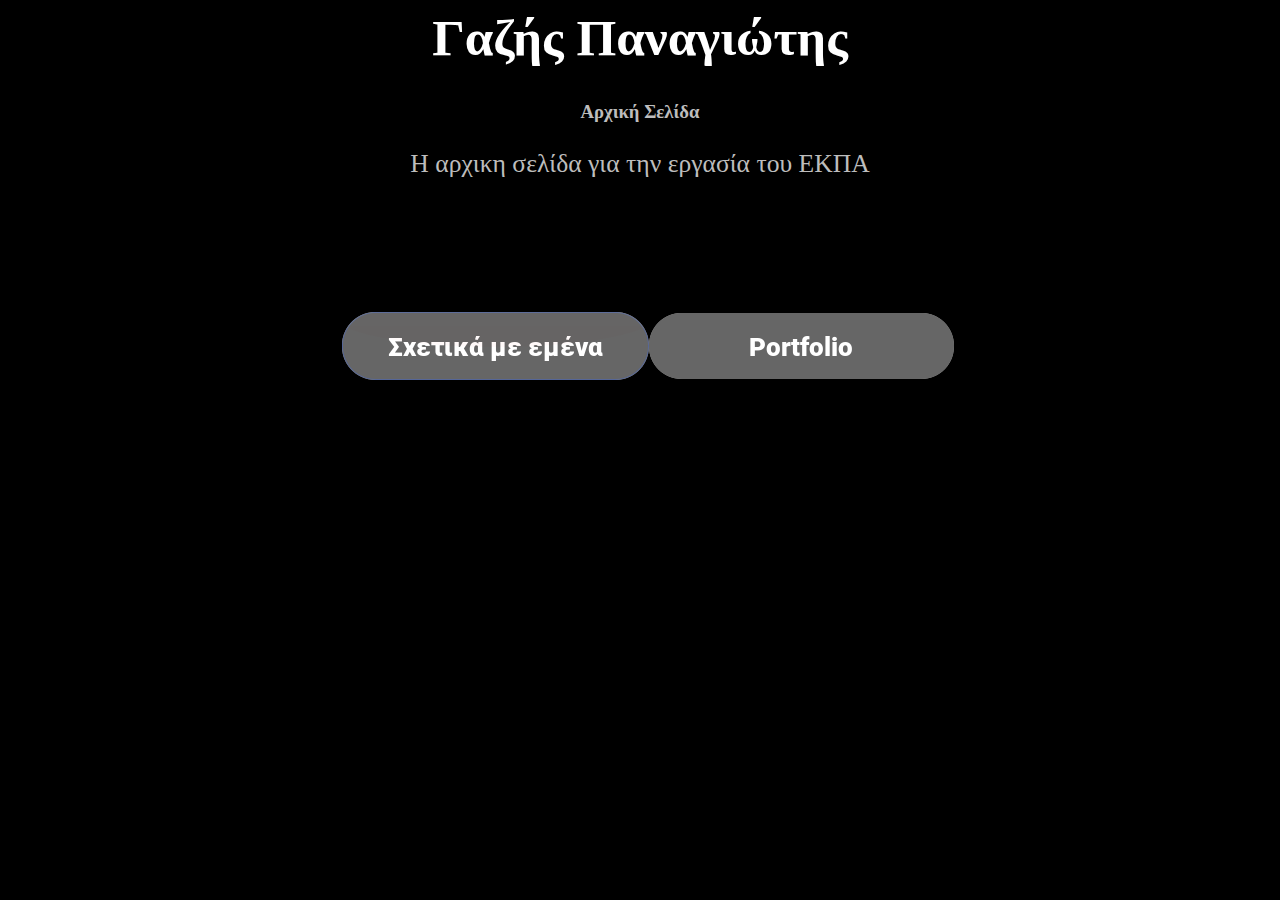
<file: index.html>
<!DOCTYPE HTML5>
<!DOCTYPE html>
<html>
<head>
	<meta charset="utf-8">
	<title>Gazis Panagiotis</title>
	<link rel="stylesheet" href="style.css">
</head>
<body>
	<div class="center">
		<h1>Γαζής Παναγιώτης</h1>
		<h3>Αρχική Σελίδα</h3>
		<p>Η αρχικη σελίδα για την εργασία του ΕΚΠΑ</p>
		
	<div class="buttons">
		<a href="about.html"><img src="images/button_about.png"></a>
		<a href="portfolio.html"><img src="images/button_portfolio.png"></a>
	</div>
	</div>

</body>
</html>
</file>
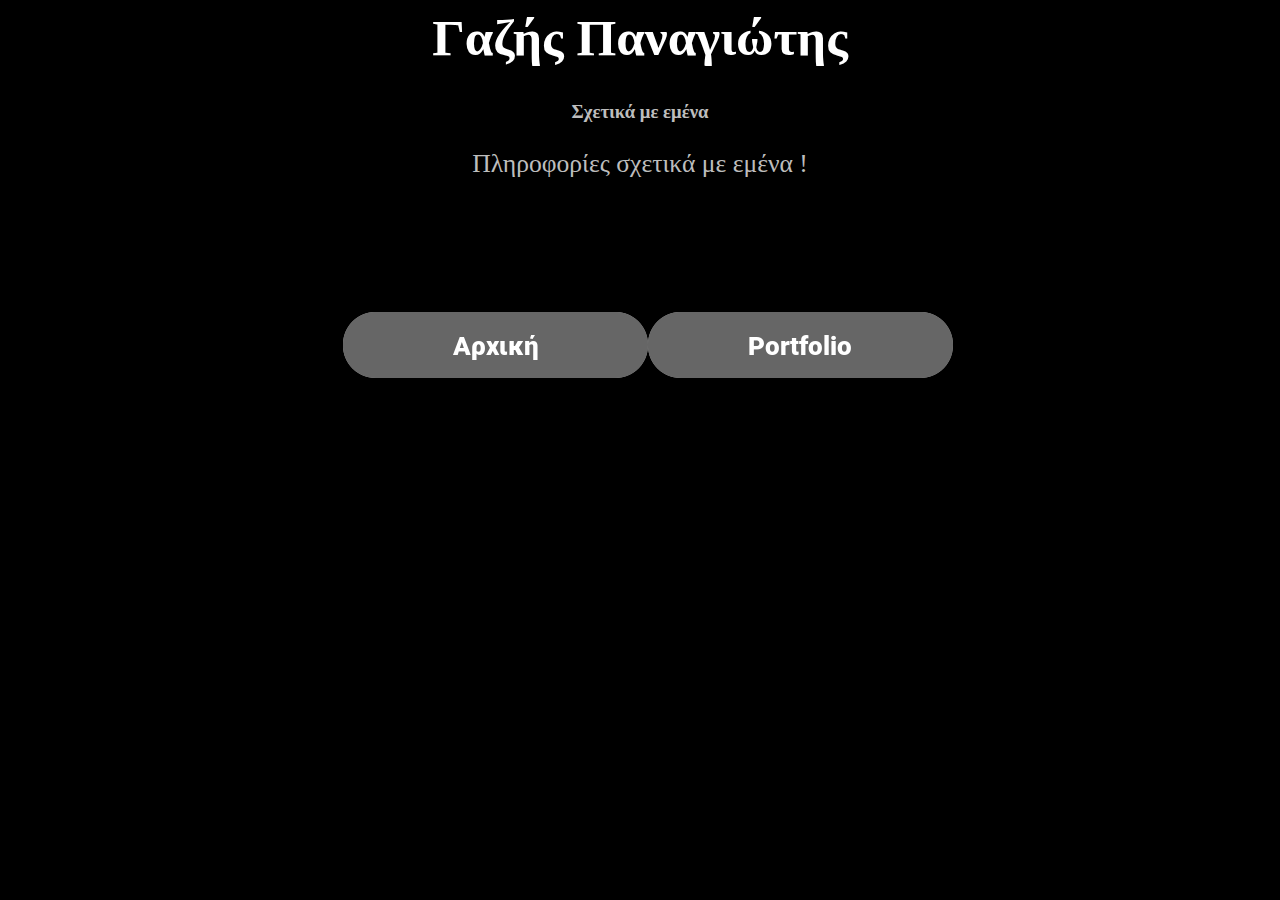
<file: about.html>
<!DOCTYPE HTML5>
<!DOCTYPE html>
<html>
<head>
	<meta charset="utf-8">
	<title>Gazis Panagiotis</title>
	<link rel="stylesheet" href="style.css">
</head>
<body>
	<div class="center">
		<h1>Γαζής Παναγιώτης</h1>
		<h3>Σχετικά με εμένα</h3>
		<p>Πληροφορίες σχετικά με εμένα !</p>
		
	<div class="buttons">
		<a href="index.html"><img src="images/button_home.png"></a>
		<a href="portfolio.html"><img src="images/button_portfolio.png"></a>
	</div>
	</div>

</body>
</html>
</file>
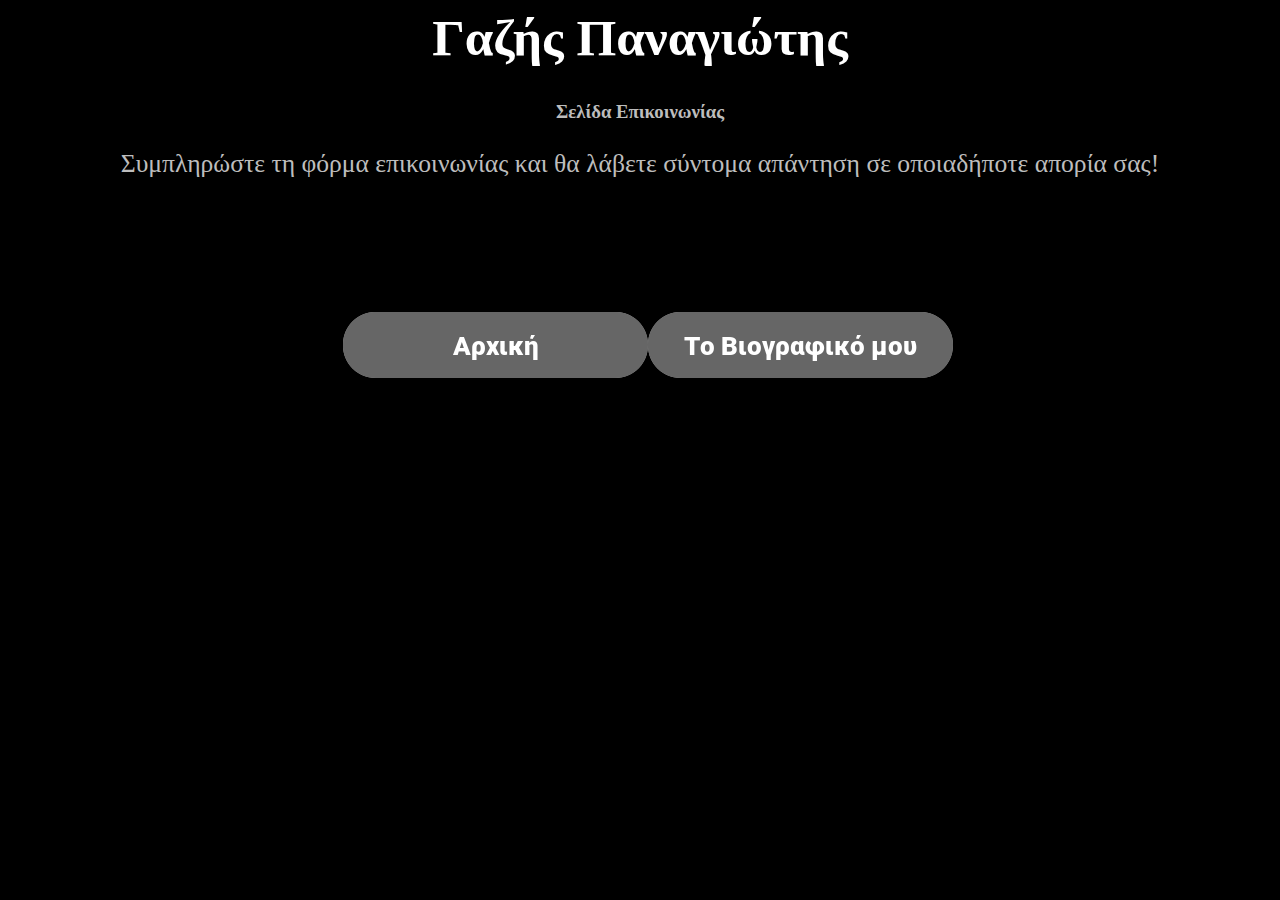
<file: contact.html>
<!DOCTYPE HTML5>
<!DOCTYPE html>
<html>
<head>
	<meta charset="utf-8">
	<title>Gazis Panagiotis</title>
	<link rel="stylesheet" href="style.css">
</head>
<body>
	<div class="center">
		<h1>Γαζής Παναγιώτης</h1>
		<h3>Σελίδα Επικοινωνίας</h3>
		<p>Συμπληρώστε τη φόρμα επικοινωνίας και θα λάβετε σύντομα απάντηση σε οποιαδήποτε απορία σας!</p>
		
	<div class="buttons">
		<a href="index.html"><img src="images/button_home.png"></a>
		<a href="my_bio.html"><img src="images/button_bio.png"></a>
	</div>
	</div>

</body>
</html>
</file>
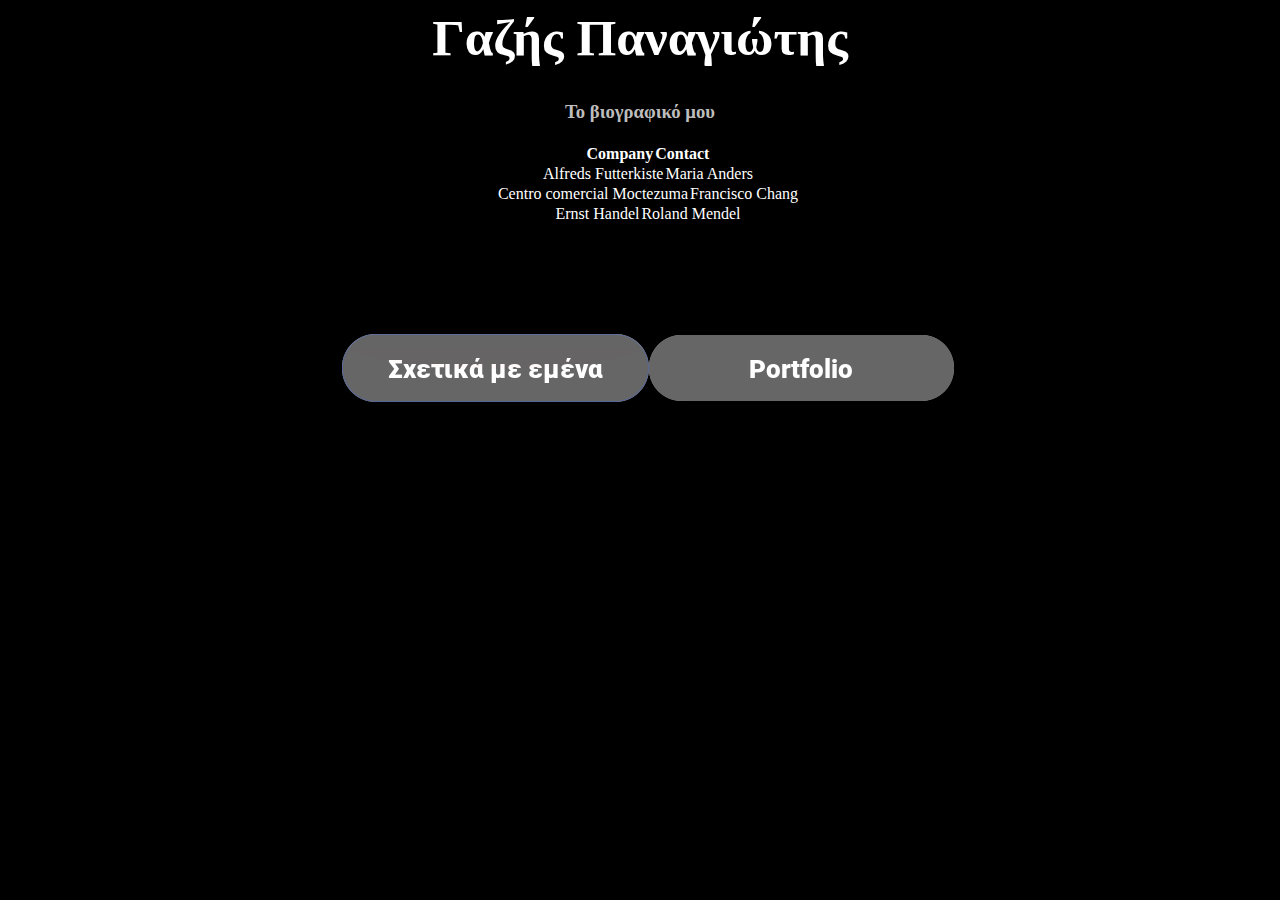
<file: my_bio.html>
<!DOCTYPE HTML5>
<!DOCTYPE html>
<html>
<head>
	<meta charset="utf-8">
	<title>Gazis Panagiotis</title>
	<link rel="stylesheet" href="style.css">
</head>
<body>
	<div class="center">
		<h1>Γαζής Παναγιώτης</h1>
		<h3>Το βιογραφικό μου</h3>
		<div class="table">
			<table>
			<tr>
			  <th>Company</th>
			  <th>Contact</th>
			</tr>
			<tr>
			  <td>Alfreds Futterkiste</td>
			  <td>Maria Anders</td>
			</tr>
			<tr>
			  <td>Centro comercial Moctezuma</td>
			  <td>Francisco Chang</td>
			</tr>
			<tr>
			  <td>Ernst Handel</td>
			  <td>Roland Mendel</td>
			</tr>
			</table>
		</div>
	</div>	
	
	<div class="buttons">
		<a href="about.html"><img src="images/button_about.png"></a>
		<a href="portfolio.html"><img src="images/button_portfolio.png"></a>
		
	</div>

</body>
</html>
</file>
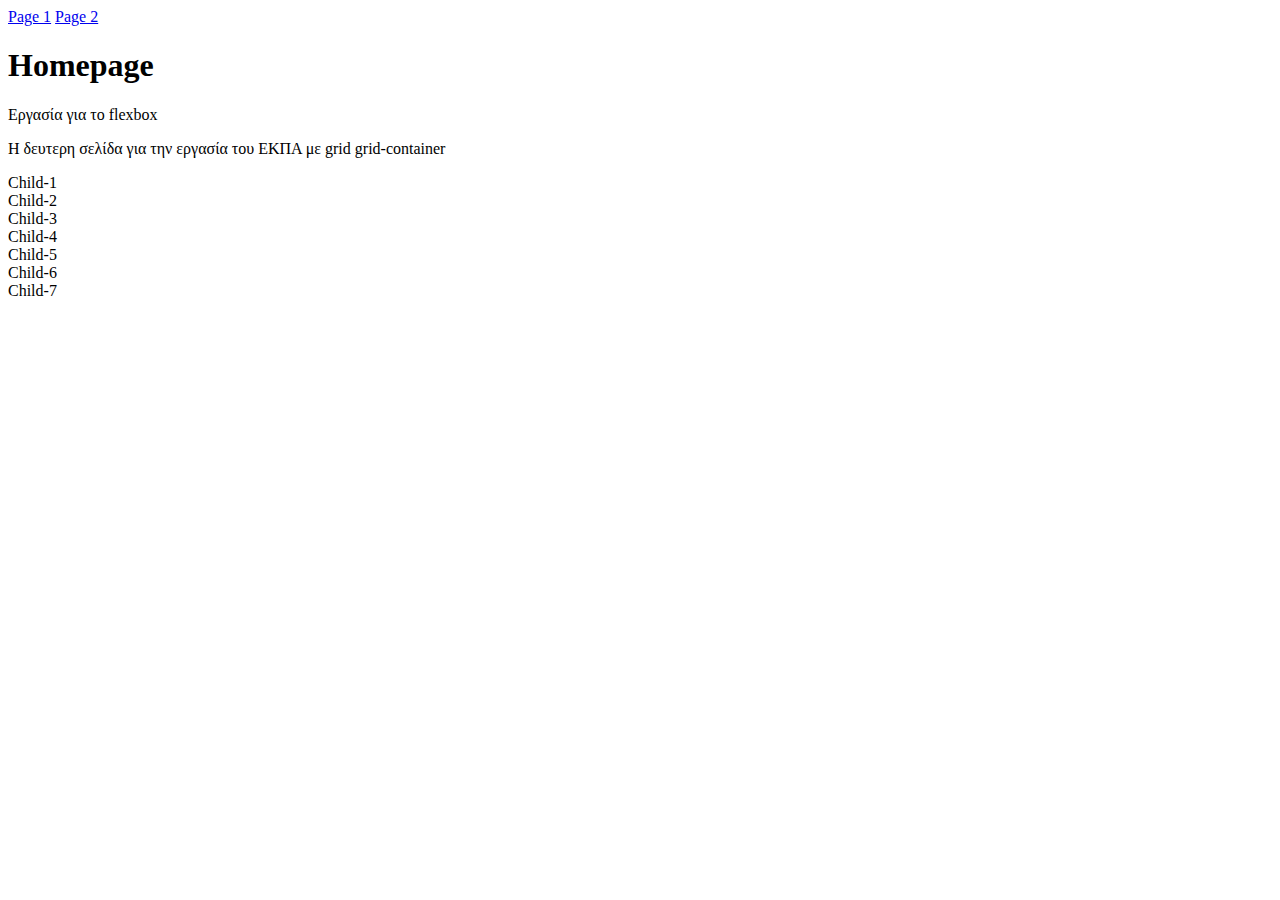
<file: page2.html>
<!DOCTYPE HTML5>
<!DOCTYPE html>
<html>
	<head>
		<meta charset="utf-8" />
		<title>Gazis Panagiotis page 2</title>
		<link rel="stylesheet" href="css/style.css" />
	</head>
	<body>
		<div class="topnav">
			<a class="active" href="index.html">Page 1</a>
			<a href="page2.html">Page 2</a>
		</div>

		<div class="center">
			<h1>Homepage</h1>
			<div>Εργασία για το flexbox</div>
			<p>Η δευτερη σελίδα για την εργασία του ΕΚΠΑ με grid grid-container</p>

			<div class="grid-container">
				<div>Child-1</div>
				<div>Child-2</div>
				<div>Child-3</div>
				<div>Child-4</div>
				<div>Child-5</div>
				<div>Child-6</div>
				<div>Child-7</div>
			</div>
		</div>
	</body>
</html>
</file>
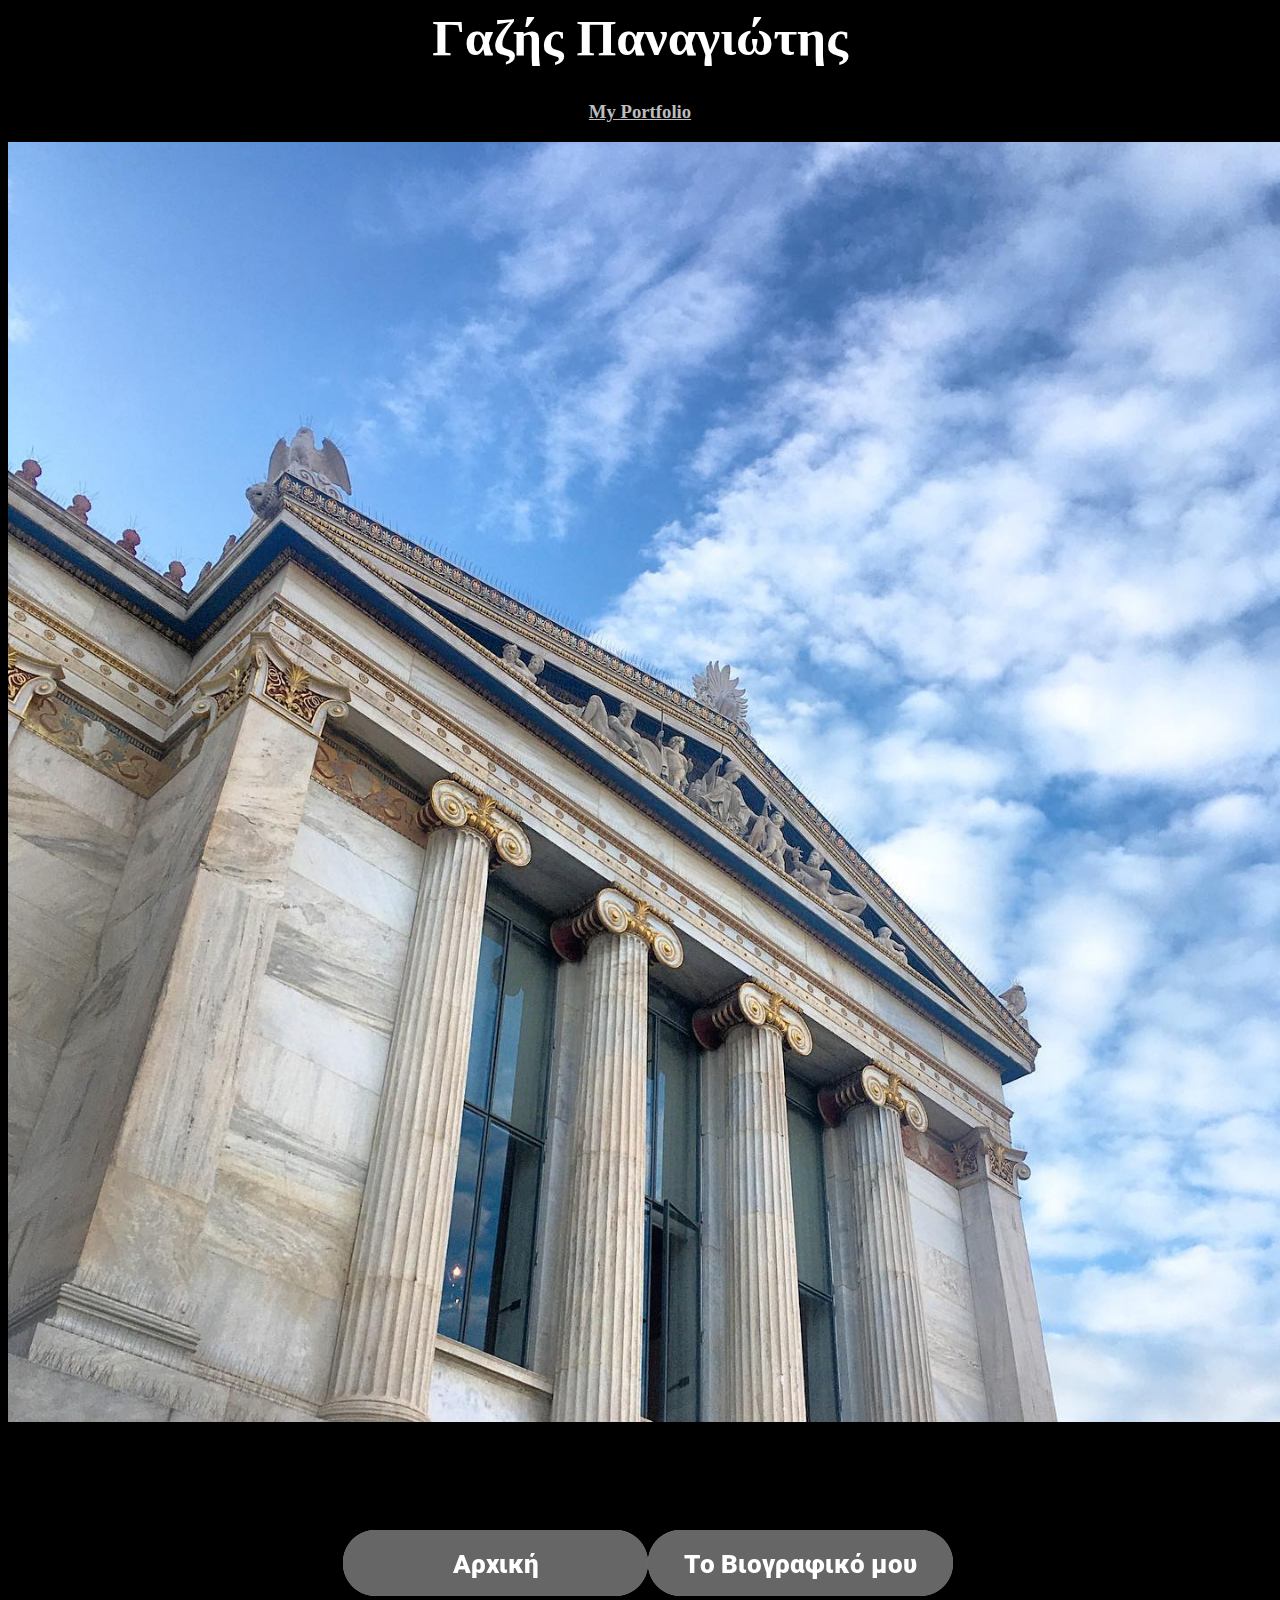
<file: portfolio.html>
<!DOCTYPE HTML5>
<!DOCTYPE html>
<html>
<head>
	<meta charset="utf-8">
	<title>Gazis Panagiotis</title>
	<link rel="stylesheet" href="style.css">
</head>
<body>
	<div class="center">
		<h1>Γαζής Παναγιώτης</h1>
		<h3> <u>My Portfolio</u> </h3>
		<img style="width:100vw;" src="/images/img_1.jpg">
		
	<div class="buttons">
		<a href="index.html"><img src="images/button_home.png"></a>
		<a href="my_bio.html"><img src="images/button_bio.png"></a>
	</div>
	</div>

</body>
</html>
</file>
<file: style.css>
body {
    background-color: rgb(0, 0, 0);
  }
h3 {
    color: rgb(189, 189, 189);
    text-align: center;}
p {
    font-size: 2vw; 
    font-style: normal;
    text-align: center;
    color: rgb(189, 189, 189);}

h1 {font-size: 4vw; 
    font-weight: 700;
    text-align: center;
    color: rgb(255, 255, 255);
}

.buttons {
    display: flex;
    justify-content: center;
    align-items: center;
    width: 100vw;
    padding-top: 12vh
    
}
tr,td {
    color: rgb(255, 255, 255);
    display: flex;
    justify-content: center;
    align-items: center;
}
.table {
    padding-left: 10vw;
    width: 80vw;
    align-items: center;
    display: flex;
    justify-content: center;
}
</file>
<file: css/style.css>
/*# sourceMappingURL=style.css.map */
</file>
